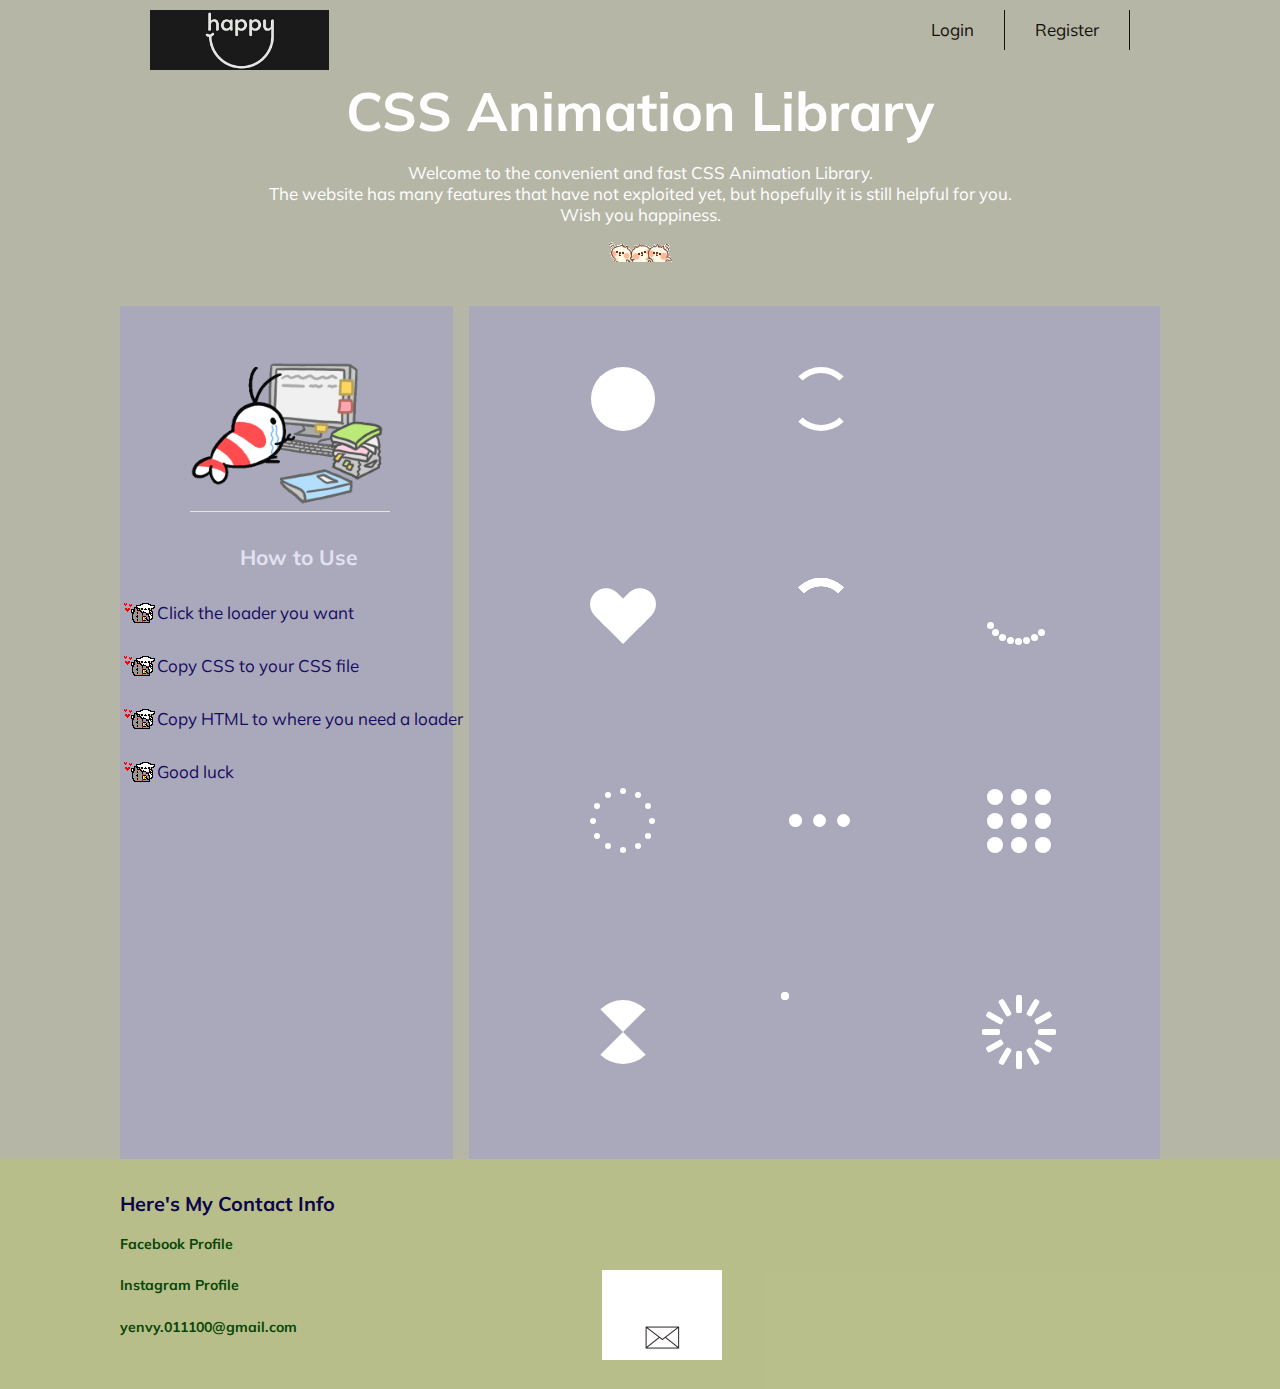
<file: CSS Animation Library/layout/index.html>
<!DOCTYPE html>
<html lang="en">
<head>
    <meta charset="UTF-8">
    <meta name="viewport" content="width=device-width, initial-scale=1.0">
    <title>Wish You Happiness</title>
    <link rel="icon" href="images/smile.jpg"/>
    <link rel="stylesheet" type="text/css" href="css/style.css"/>
    <link rel="stylesheet" type="text/css" href="css/spinner.css"/>
    <link rel="stylesheet" type="text/css" href="css/upload.css"/>
</head>
<body>
     <div id="menu-top">
        <div class="header-logo">           
            <img src="images/logo.jpg" alt=""/>
        </div>
        <div class="header-menu">
            <ul>
                <li>
                    <a href="">Login</a>
                </li>
                <li>
                    <a href="">Register</a>
                </li>
            </ul>
        </div>
     </div>
     <div id="banner">
        <div class="title">
            <h1>CSS Animation Library</h1>
            <p>Welcome to the convenient and fast CSS Animation Library.<br />
               The website has many features that have not exploited yet, but hopefully it is still helpful for you.<br />
               Wish you happiness.<br />
            </p>
        <div class="column">
            <img src="images/banner.gif" alt=""/>
        </div>
        </div>
     </div>
     <div id="main">
         <div id="left">
            <div class="column">
                <img src="images/left.gif" alt=""/>
            </div>
             <div class="menu-left">
                <h3>How to Use</h3>
                <ul>
                    <li><a href="">Click the loader you want</a></li>
                    <li><a href="">Copy CSS to your CSS file</a></li>
                    <li><a href="">Copy HTML to where you need a loader</a></li>
                    <li><a href="">Good luck</a></li>
                </ul>
             </div>
         </div>
         <div id="right">
            <div class="css-sprinners" id="sprinner-list">
                <div class="css-spinner clickable" onclick="lda.css.show('circle')">
                    <div class="lds-circle">
                        <div></div>
                    </div>
                    <div class="name">
                        "loading"
                        <i class="i-html">
                        </i>
                    </div>
                </div>
                <div class="css-spinner clickable" onclick="lda.css.show('dual-ring')">
                    <div class="lds-dual-ring">
                    </div>
                    <div class="name">
                        "loading" 
                        <i class="i-html">
                        </i>
                    </div>
                </div>
                <div class="css-spinner clickable" onclick="lda.css.show('facebook')">
                    <div class="lds-facebook">
                        <div></div>
                        <div></div>
                        <div></div>
                    </div>
                    <div class="name">
                        "loading" 
                        <i class="i-html">
                        </i>
                    </div>
                </div>
                <div class="css-spinner clickable" onclick="lda.css.show('heart')">
                    <div class="lds-heart">
                        <div></div>
                    </div>
                    <div class="name">
                        "loading" 
                        <i class="i-html">
                        </i>
                    </div>
                </div>
                <div class="css-spinner clickable" onclick="lda.css.show('ring')">
                    <div class="lds-ring">
                        <div></div>
                        <div></div>
                        <div></div>
                        <div></div>
                    </div>
                    <div class="name">
                        "loading" 
                        <i class="i-html">
                        </i>
                    </div>
                </div>
                <div class="css-spinner clickable" onclick="lda.css.show('roller')">
                    <div class="lds-roller">
                        <div></div>
                        <div></div>
                        <div></div>
                        <div></div>
                        <div></div>
                        <div></div>
                        <div></div>
                        <div></div>
                    </div>
                    <div class="name">
                        "loading" 
                        <i class="i-html">
                        </i>
                    </div>
                </div>
                <div class="css-spinner clickable" onclick="lda.css.show('default')">
                    <div class="lds-default">
                        <div></div>
                        <div></div>
                        <div></div>
                        <div></div>
                        <div></div>
                        <div></div>
                        <div></div>
                        <div></div>
                        <div></div>
                        <div></div>
                        <div></div>
                        <div></div>
                    </div>
                    <div class="name">
                        "loading" 
                        <i class="i-html">
                        </i>
                    </div>
                </div>
                <div class="css-spinner clickable" onclick="lda.css.show('ellipsis')">
                    <div class="lds-ellipsis">
                        <div></div>
                        <div></div>
                        <div></div>
                        <div></div>
                    </div>
                    <div class="name">
                        "loading" 
                        <i class="i-html">
                        </i>
                    </div>
                </div>
                <div class="css-spinner clickable" onclick="lda.css.show('grid')">
                    <div class="lds-grid">
                        <div></div>
                        <div></div>
                        <div></div>
                        <div></div>
                        <div></div>
                        <div></div>
                        <div></div>
                        <div></div>
                        <div></div>
                    </div>
                    <div class="name">
                        "loading" 
                        <i class="i-html">
                        </i>
                    </div>
                </div>
                <div class="css-spinner clickable" onclick="lda.css.show('hourglass')">
                    <div class="lds-hourglass"></div>
                    <div class="name">
                        "loading" 
                        <i class="i-html">
                        </i>
                    </div>
                </div>
                <div class="css-spinner clickable" onclick="lda.css.show('ripple')">
                    <div class="lds-ripple">
                        <div></div>
                        <div></div>
                    </div>
                    <div class="name">
                        "loading"
                        <i class="i-html">
                        </i>
                    </div>
                </div>
                <div class="css-spinner clickable" onclick="lda.css.show('spinner')">
                    <div class="lds-spinner">
                        <div></div>
                        <div></div>
                        <div></div>
                        <div></div>
                        <div></div>
                        <div></div>
                        <div></div>
                        <div></div>
                        <div></div>
                        <div></div>
                        <div></div>
                        <div></div>
                    </div>
                    <div class="name">
                     "loading" 
                     <i class="i-html">
                     </i>
                    </div>
                </div>
            </div>
         </div>
     </div>
     <div class="ldcv ldcvmgr active" data-name="local-css-src" style="display: none;">
        <div class="base w-640 h-75 rwd">
            <div class="inner card p-0">
                <div class="card-body p-0">
                    <span>CSS</span>
                    <span style="top:80%">HTML</span>
                    <textarea class="border-bottom" ld="css" rows="15"></textarea>
                    <textarea ld="html" rows="5"></textarea>
                </div>
            </div>
        </div>
    </div>
     <div id="footer">
        <div class="column">
            <ul>
                <h3>Here's My Contact Info</h3>
                <h5><a href="https://www.facebook.com/vyphan0111" >Facebook Profile</a></h5>
                <h5><a href="https://www.instagram.com/s.dydyy_/" >Instagram Profile</a></h5>
                <h5><a >yenvy.011100@gmail.com</a></h5>
            </ul>
        </div>
        <div class="column">
            <img src="images/footer3.gif" alt=""/>
        </div>
    </div>
     </div>
</body>
</html>
</file>
<file: CSS Animation Library/layout/css/style.css>
@import url('https://fonts.googleapis.com/css2?family=Mulish:wght@300;400;700&display=swap');

body {
    color: #fff;
    background: url("https://images.pexels.com/photos/4155634/pexels-photo-4155634.jpeg?auto=compress&cs=tinysrgb&dpr=2&h=650&w=940") fixed #b6b6a7 top center no-repeat;
    background-size: 120%;
}
html, body {
    width: 100%;
    height: 900px;
    margin: 0;
    padding: 0;
    font-family: 'Mulish', sans-serif;
    font-size: 17px;
}
h1, h2, h3, h4, h5, h6 {
    font-weight: 900px;
    text-decoration: none;
}
#menu-top {  
    height: 50px;
    margin: 10px 150px;
}
#menu-top .header-logo img {
    width: auto;
    height: 60px;
    float: left;
}
.header-menu {
    float: right;
}
.header-menu ul li a {
    text-decoration: none;
    display: block;
    height: 40px;
    line-height: 40px;
    color: #141109;
    padding: 0px 30px 0px 30px;
    border-right: 1px solid #141109;
    float: right;
}
#banner {
    height: 190px;
    width: 100%;
    text-align: center;
    margin: 20px auto;
}
#banner .title h1 {
    line-height: 30px;
    font-size: 6vh;
}
#banner .column { 
    width: 50px;
    height: 25px;
    display: inline-block;
    margin-right: 20px;
}
#main #left {
    background: rgba(141, 140, 233, 0.295);
    width: 26%;
    float: left;
    min-height: 853px;
    margin-left: 120px;
}
#left .column img {
    max-width: 200px;
    max-height: 300px;
    margin: 5px 70px ;
    border-bottom: 1px solid #e9e5d9;
}
#main #left .menu-left ul li a {
    display: block;
    text-decoration: none;
    line-height: 40px;
    text-indent: 37px;
    text-align: left;
    color: #170b61;
    background: url(../images/note2.gif) no-repeat 4px;
}
#main #left .menu-left ul li {
    list-style: none;
    margin: 13px -40px;
    padding: 0px;
    font-size: 17px;
}
#main #left .menu-left {
    height: 50px;
    margin-top: 20px;
    text-align: left;
    color: #e3e1f1;
}
#main #left .menu-left h3 {
    line-height: 30px;
    margin-left: 120px;
    font-size: 21px;
}
#main #right {
    background: rgba(141, 140, 233, 0.295);
    width: 54%;
    min-height: 853px;
    float: right;
    padding-left: 57px;
    margin-right: 120px;
}
#upload {
    background: rgba(141, 140, 233, 0.295);
    height: 700px;
    width: 100%;
    float: left;
}
#footer {
    background: rgba(191, 212, 67, 0.295);
    height: 230px; 
    width: 100%;                                                                                                                                                        
    text-align: left;
    clear:both;
    font-size: 1em;
} 
#footer .column ul h3 {
    line-height: 15px;
    color: rgb(12, 5, 75);
}
#footer .column ul h5 a {
    text-decoration: none;
    color: #074607;
} 
#footer .column ul h5 a:hover {
    color: #aa0c07;
} 
#footer .column ul {
    width: 30%;
    margin-left: 80px;
    float: left;
}
#footer .column img {
    max-width: 20%;
    max-height: 90px;
    float: left;
    margin: 111px 146px 0px 138px;
}             
#menu-top ul {
    margin: 0px;
    padding: 0px;
}
#menu-top ul li {
    list-style: none;
    float: left;
}
#main #right .css-spinner {
    margin: 53px 57px;
    display: inline-block;
}
@media (max-width: 768px) {
    body {
      background-size: cover;
    }
    #main #right .css-spinner {
    margin: 70px 30px;
    }
}
#main #right .css-spinners {
    width: 170%;
    margin: 200px 20px;
    line-height: 50px;
    transition: color 0.5s ease-in-out;
}
#main #right .css-spinner > .name {
    opacity: 0;
    transition: opacity 0.3s ease-in;
    color: #fff;
}
#main #right .css-spinners .css-spinner i {
    font-family: 'ldi' !important;
    speak-as: none;
    font-style: normal;
    font-weight: normal;
    font-variant: normal;
    text-transform: none;
    vertical-align: 0;
    line-height: 1;
    -webkit-font-smoothing: antialiased;
    -moz-osx-font-smoothing: grayscale;
}
#main #right .css-spinner:hover > .name {
    opacity: 1;
}
.flex-wrap {
    -ms-flex-wrap: wrap!important;
    flex-wrap: wrap!important;
}
.d-flex {
    display: -ms-flexbox!important;
    display: flex!important;
}
.justify-content-center {
    -ms-flex-pack: center!important;
    justify-content: center!important;
}
#main #right .clickable {
    cursor: pointer !important;
}
.ldcvmgr {
    font-size: 17px;
}
.ldcv {
    position: fixed;
    top: 0;
    left: 0;
    z-index: -1;
    width: 100%;
    height: 100%;
    opacity: 0;
    text-align: center;
    perspective: 1024px;
    transition: opacity .2s ease-in-out,visibility .2s ease-in-out;
    visibility: hidden;
}
.ldcv .active {
    visibility: visible;
    opacity: 1;
}
.ldcv>.base {
    text-align: left;
    z-index: 5;
    max-width: 80%;
    max-height: 90%;
    display: inline-block;
    vertical-align: middle;
}
.ldcvmgr[data-name=local-css-src] span {
    position: absolute;
    right: 0;
    background: rgba(0,0,0,0.3);
    color: #fff;
    border-radius: 3px;
    margin: 10px;
    padding: 0.5em 0.75em;
    line-height: 1em;
    font-size: 0.875em;
}
.ldcvmgr[data-name=local-css-src] textarea {
    border: 0;
    width: 100%;
    display: block;
    padding: 20px;
    font-family: consolas;
}
.w-640 {
    width: 640px;
}
.h-75 {
    height: 75%!important;
}
.ldcv>.base>.inner {
    width: 100%;
    height: 100%;
    overflow: hidden;
    border-radius: 5px;
    box-shadow: 0 4px 8px rgba(0,0,0,0.3);
    background: #fff;
    padding: 0;
    transform: translateZ(0);
    transform-origin: 50% 50%;
    transition: all .2s ease-in-out;
}
.ldcv:before {
    content: " ";
    display: block;
    position: absolute;
    top: 0;
    left: 0;
    width: 100%;
    height: 100%;
    background: rgba(0,0,0,0.5);
}
.ldcv:after {
    content: " ";
    display: inline-block;
    height: 100%;
    width: 0;
    vertical-align: middle;
    margin-right: -0.25em;
}
.p-0 {
    padding: 0!important;
}
.card {
    position: relative;
    display: -ms-flexbox;
    display: flex;
    -ms-flex-direction: column;
    flex-direction: column;
    min-width: 0;
    word-wrap: break-word;
    background-color: #fff;
    background-clip: border-box;
    border: 1px solid rgba(0,0,0,.125);
    border-radius: .25rem;
}
.card-body {
    -ms-flex: 1 1 auto;
    flex: 1 1 auto;
    padding: 1.25rem;
}
.border-bottom {
    border-bottom: 1px solid #dee2e6!important;
}
textarea {
    overflow: auto;
    resize: vertical;
}
button, input, optgroup, select, textarea {
    margin: 0;
    font-family: inherit;
    font-size: inherit;
    line-height: inherit;
}
*, ::after, ::before {
    box-sizing: border-box;
}
textarea {
    -webkit-writing-mod: horizontal-tb !important;
    text-rendering: auto;
    color: -internal-light-dark(black, white);
    letter-spacing: normal;
    word-spacing: normal;
    text-transform: none;
    text-indent: 0px;
    text-shadow: none;
    display: inline-block;
    text-align: start;
    appearance: textarea;
    background-color: -internal-light-dark(rgb(255, 255, 255), rgb(59, 59, 59));
    -webkit-rtl-ordering: logical;
    flex-direction: column;
    resize: auto;
    cursor: text;
    white-space: pre-wrap;
    overflow-wrap: break-word;
    margin: 0em;
    font: 400 13.3333px Arial;
    border-width: 1px;
    border-style: solid;
    border-color: -internal-light-dark(rgb(118, 118, 118), rgb(133, 133, 133));
    border-image: initial;
    padding: 2px;
    border-radius: 2px;
}
</file>
<file: CSS Animation Library/layout/css/spinner.css>
.lds-default {
  display: inline-block;
  position: relative;
  width: 80px;
  height: 80px;
}
.lds-default div {
  position: absolute;
  width: 6px;
  height: 6px;
  background: currentColor;
  border-radius: 50%;
  animation: lds-default 1.2s linear infinite;
}
.lds-default div:nth-child(1) {
  animation-delay: 0s;
  top: 37px;
  left: 66px;
}
.lds-default div:nth-child(2) {
  animation-delay: -0.1s;
  top: 22px;
  left: 62px;
}
.lds-default div:nth-child(3) {
  animation-delay: -0.2s;
  top: 11px;
  left: 52px;
}
.lds-default div:nth-child(4) {
  animation-delay: -0.3s;
  top: 7px;
  left: 37px;
}
.lds-default div:nth-child(5) {
  animation-delay: -0.4s;
  top: 11px;
  left: 22px;
}
.lds-default div:nth-child(6) {
  animation-delay: -0.5s;
  top: 22px;
  left: 11px;
}
.lds-default div:nth-child(7) {
  animation-delay: -0.6s;
  top: 37px;
  left: 7px;
}
.lds-default div:nth-child(8) {
  animation-delay: -0.7s;
  top: 52px;
  left: 11px;
}
.lds-default div:nth-child(9) {
  animation-delay: -0.8s;
  top: 62px;
  left: 22px;
}
.lds-default div:nth-child(10) {
  animation-delay: -0.9s;
  top: 66px;
  left: 37px;
}
.lds-default div:nth-child(11) {
  animation-delay: -1s;
  top: 62px;
  left: 52px;
}
.lds-default div:nth-child(12) {
  animation-delay: -1.1s;
  top: 52px;
  left: 62px;
}
@keyframes lds-default {
  0%, 20%, 80%, 100% {
    transform: scale(1);
  }
  50% {
    transform: scale(1.5);
  }
}
.lds-grid {
  display: inline-block;
  position: relative;
  width: 80px;
  height: 80px;
}
.lds-grid div {
  position: absolute;
  width: 16px;
  height: 16px;
  border-radius: 50%;
  background: currentColor;
  animation: lds-grid 1.2s linear infinite;
}
.lds-grid div:nth-child(1) {
  top: 8px;
  left: 8px;
  animation-delay: 0s;
}
.lds-grid div:nth-child(2) {
  top: 8px;
  left: 32px;
  animation-delay: -0.4s;
}
.lds-grid div:nth-child(3) {
  top: 8px;
  left: 56px;
  animation-delay: -0.8s;
}
.lds-grid div:nth-child(4) {
  top: 32px;
  left: 8px;
  animation-delay: -0.4s;
}
.lds-grid div:nth-child(5) {
  top: 32px;
  left: 32px;
  animation-delay: -0.8s;
}
.lds-grid div:nth-child(6) {
  top: 32px;
  left: 56px;
  animation-delay: -1.2s;
}
.lds-grid div:nth-child(7) {
  top: 56px;
  left: 8px;
  animation-delay: -0.8s;
}
.lds-grid div:nth-child(8) {
  top: 56px;
  left: 32px;
  animation-delay: -1.2s;
}
.lds-grid div:nth-child(9) {
  top: 56px;
  left: 56px;
  animation-delay: -1.6s;
}
@keyframes lds-grid {
  0%, 100% {
    opacity: 1;
  }
  50% {
    opacity: 0.5;
  }
}
.lds-ellipsis {
  display: inline-block;
  position: relative;
  width: 80px;
  height: 80px;
}
.lds-ellipsis div {
  position: absolute;
  top: 33px;
  width: 13px;
  height: 13px;
  border-radius: 50%;
  background: currentColor;
  animation-timing-function: cubic-bezier(0, 1, 1, 0);
}
.lds-ellipsis div:nth-child(1) {
  left: 8px;
  animation: lds-ellipsis1 0.6s infinite;
}
.lds-ellipsis div:nth-child(2) {
  left: 8px;
  animation: lds-ellipsis2 0.6s infinite;
}
.lds-ellipsis div:nth-child(3) {
  left: 32px;
  animation: lds-ellipsis2 0.6s infinite;
}
.lds-ellipsis div:nth-child(4) {
  left: 56px;
  animation: lds-ellipsis3 0.6s infinite;
}
@keyframes lds-ellipsis1 {
  0% {
    transform: scale(0);
  }
  100% {
    transform: scale(1);
  }
}
@keyframes lds-ellipsis3 {
  0% {
    transform: scale(1);
  }
  100% {
    transform: scale(0);
  }
}
@keyframes lds-ellipsis2 {
  0% {
    transform: translate(0, 0);
  }
  100% {
    transform: translate(24px, 0);
  }
}
.lds-ripple {
  display: inline-block;
  position: relative;
  width: 80px;
  height: 80px;
}
.lds-ripple div {
  position: absolute;
  border: 4px solid currentColor;
  opacity: 1;
  border-radius: 50%;
  animation: lds-ripple 1s cubic-bezier(0, 0.2, 0.8, 1) infinite;
}
.lds-ripple div:nth-child(2) {
  animation-delay: -0.5s;
}
@keyframes lds-ripple {
  0% {
    top: 36px;
    left: 36px;
    width: 0;
    height: 0;
    opacity: 1;
  }
  100% {
    top: 0px;
    left: 0px;
    width: 72px;
    height: 72px;
    opacity: 0;
  }
}
.lds-facebook {
  display: inline-block;
  position: relative;
  width: 80px;
  height: 80px;
}
.lds-facebook div {
  display: inline-block;
  position: absolute;
  left: 8px;
  width: 16px;
  background: currentColor;
  animation: lds-facebook 1.2s cubic-bezier(0, 0.5, 0.5, 1) infinite;
}
.lds-facebook div:nth-child(1) {
  left: 8px;
  animation-delay: -0.24s;
}
.lds-facebook div:nth-child(2) {
  left: 32px;
  animation-delay: -0.12s;
}
.lds-facebook div:nth-child(3) {
  left: 56px;
  animation-delay: 0;
}
@keyframes lds-facebook {
  0% {
    top: 8px;
    height: 64px;
  }
  50%, 100% {
    top: 24px;
    height: 32px;
  }
}
.lds-dual-ring {
  display: inline-block;
  width: 80px;
  height: 80px;
}
.lds-dual-ring:after {
  content: " ";
  display: block;
  width: 64px;
  height: 64px;
  margin: 8px;
  border-radius: 50%;
  border: 6px solid currentColor;
  border-color: currentColor transparent currentColor transparent;
  animation: lds-dual-ring 1.2s linear infinite;
}
@keyframes lds-dual-ring {
  0% {
    transform: rotate(0deg);
  }
  100% {
    transform: rotate(360deg);
  }
}
.lds-roller {
  display: inline-block;
  position: relative;
  width: 80px;
  height: 80px;
}
.lds-roller div {
  animation: lds-roller 1.2s cubic-bezier(0.5, 0, 0.5, 1) infinite;
  transform-origin: 40px 40px;
}
.lds-roller div:after {
  content: " ";
  display: block;
  position: absolute;
  width: 7px;
  height: 7px;
  border-radius: 50%;
  background: currentColor;
  margin: -4px 0 0 -4px;
}
.lds-roller div:nth-child(1) {
  animation-delay: -0.036s;
}
.lds-roller div:nth-child(1):after {
  top: 63px;
  left: 63px;
}
.lds-roller div:nth-child(2) {
  animation-delay: -0.072s;
}
.lds-roller div:nth-child(2):after {
  top: 68px;
  left: 56px;
}
.lds-roller div:nth-child(3) {
  animation-delay: -0.108s;
}
.lds-roller div:nth-child(3):after {
  top: 71px;
  left: 48px;
}
.lds-roller div:nth-child(4) {
  animation-delay: -0.144s;
}
.lds-roller div:nth-child(4):after {
  top: 72px;
  left: 40px;
}
.lds-roller div:nth-child(5) {
  animation-delay: -0.18s;
}
.lds-roller div:nth-child(5):after {
  top: 71px;
  left: 32px;
}
.lds-roller div:nth-child(6) {
  animation-delay: -0.216s;
}
.lds-roller div:nth-child(6):after {
  top: 68px;
  left: 24px;
}
.lds-roller div:nth-child(7) {
  animation-delay: -0.252s;
}
.lds-roller div:nth-child(7):after {
  top: 63px;
  left: 17px;
}
.lds-roller div:nth-child(8) {
  animation-delay: -0.288s;
}
.lds-roller div:nth-child(8):after {
  top: 56px;
  left: 12px;
}
@keyframes lds-roller {
  0% {
    transform: rotate(0deg);
  }
  100% {
    transform: rotate(360deg);
  }
}
.lds-heart {
  display: inline-block;
  position: relative;
  width: 80px;
  height: 80px;
  transform: rotate(45deg);
  transform-origin: 40px 40px;
}
.lds-heart div {
  top: 32px;
  left: 32px;
  position: absolute;
  width: 32px;
  height: 32px;
  background: currentColor;
  animation: lds-heart 1.2s infinite cubic-bezier(0.215, 0.61, 0.355, 1);
}
.lds-heart div:after,.lds-heart div:before {
  content: " ";
  position: absolute;
  display: block;
  width: 32px;
  height: 32px;
  background: currentColor;
}
.lds-heart div:before {
  left: -24px;
  border-radius: 50% 0 0 50%;
}
.lds-heart div:after {
  top: -24px;
  border-radius: 50% 50% 0 0;
}
@keyframes lds-heart {
  0% {
    transform: scale(0.95);
  }
  5% {
    transform: scale(1.1);
  }
  39% {
    transform: scale(0.85);
  }
  45% {
    transform: scale(1);
  }
  60% {
    transform: scale(0.95);
  }
  100% {
    transform: scale(0.9);
  }
}
.lds-spinner {
  color: official;
  display: inline-block;
  position: relative;
  width: 80px;
  height: 80px;
}
.lds-spinner div {
  transform-origin: 40px 40px;
  animation: lds-spinner 1.2s linear infinite;
}
.lds-spinner div:after {
  content: " ";
  display: block;
  position: absolute;
  top: 3px;
  left: 37px;
  width: 6px;
  height: 18px;
  border-radius: 20%;
  background: currentColor;
}
.lds-spinner div:nth-child(1) {
  transform: rotate(0deg);
  animation-delay: -1.1s;
}
.lds-spinner div:nth-child(2) {
  transform: rotate(30deg);
  animation-delay: -1s;
}
.lds-spinner div:nth-child(3) {
  transform: rotate(60deg);
  animation-delay: -0.9s;
}
.lds-spinner div:nth-child(4) {
  transform: rotate(90deg);
  animation-delay: -0.8s;
}
.lds-spinner div:nth-child(5) {
  transform: rotate(120deg);
  animation-delay: -0.7s;
}
.lds-spinner div:nth-child(6) {
  transform: rotate(150deg);
  animation-delay: -0.6s;
}
.lds-spinner div:nth-child(7) {
  transform: rotate(180deg);
  animation-delay: -0.5s;
}
.lds-spinner div:nth-child(8) {
  transform: rotate(210deg);
  animation-delay: -0.4s;
}
.lds-spinner div:nth-child(9) {
  transform: rotate(240deg);
  animation-delay: -0.3s;
}
.lds-spinner div:nth-child(10) {
  transform: rotate(270deg);
  animation-delay: -0.2s;
}
.lds-spinner div:nth-child(11) {
  transform: rotate(300deg);
  animation-delay: -0.1s;
}
.lds-spinner div:nth-child(12) {
  transform: rotate(330deg);
  animation-delay: 0s;
}
@keyframes lds-spinner {
  0% {
    opacity: 1;
  }
  100% {
    opacity: 0;
  }
}
.lds-circle {
  display: inline-block;
  transform: translateZ(1px);
}
.lds-circle > div {
  display: inline-block;
  width: 64px;
  height: 64px;
  margin: 8px;
  border-radius: 50%;
  background: currentColor;
  animation: lds-circle 2.4s cubic-bezier(0, 0.2, 0.8, 1) infinite;
}
@keyframes lds-circle {
  0%, 100% {
    animation-timing-function: cubic-bezier(0.5, 0, 1, 0.5);
  }
  0% {
    transform: rotateY(0deg);
  }
  50% {
    transform: rotateY(1800deg);
    animation-timing-function: cubic-bezier(0, 0.5, 0.5, 1);
  }
  100% {
    transform: rotateY(3600deg);
  }
}
.lds-hourglass {
  display: inline-block;
  position: relative;
  width: 80px;
  height: 80px;
}
.lds-hourglass:after {
  content: " ";
  display: block;
  border-radius: 50%;
  width: 0;
  height: 0;
  margin: 8px;
  box-sizing: border-box;
  border: 32px solid currentColor;
  border-color: currentColor transparent currentColor transparent;
  animation: lds-hourglass 1.2s infinite;
}
@keyframes lds-hourglass {
  0% {
    transform: rotate(0);
    animation-timing-function: cubic-bezier(0.55, 0.055, 0.675, 0.19);
  }
  50% {
    transform: rotate(900deg);
    animation-timing-function: cubic-bezier(0.215, 0.61, 0.355, 1);
  }
  100% {
    transform: rotate(1800deg);
  }
}
.lds-ring {
  display: inline-block;
  position: relative;
  width: 80px;
  height: 80px;
}
.lds-ring div {
  box-sizing: border-box;
  display: block;
  position: absolute;
  width: 64px;
  height: 64px;
  margin: 8px;
  border: 8px solid currentColor;
  border-radius: 50%;
  animation: lds-ring 1.2s cubic-bezier(0.5, 0, 0.5, 1) infinite;
  border-color: currentColor transparent transparent transparent;
}
.lds-ring div:nth-child(1) {
  animation-delay: -0.45s;
}
.lds-ring div:nth-child(2) {
  animation-delay: -0.3s;
}
.lds-ring div:nth-child(3) {
  animation-delay: -0.15s;
}
@keyframes lds-ring {
  0% {
    transform: rotate(0deg);
  }
  100% {
    transform: rotate(360deg);
  }
}
.block {
  width: 80px;
  height: 80px;
  background: none;
  margin: 20px;
  box-shadow: 0 0px 0px rgba(0,0,0,0.2);
  border-radius: 2px;
  padding: 10px;
  transform: scale(1);
  display: inline-block;
}
</file>
<file: CSS Animation Library/layout/css/upload.css>
.card-body {
    -ms-flex: 1 1 auto;
    flex: 1 1 auto;
    padding: 1.25rem;
}
.lded.lded-icon {
    min-height: 205px;
}
.lded {
    font-size: 16px;
}
.lded {
    font-size: 17px;
}
.lded {
    position: relative;
}
*, ::after, ::before {
    box-sizing: border-box;
}
.content {
    font-family: Roboto;
}
.lded.lded-icon .viewer {
    width: 200px;
    height: 200px;
    position: absolute;
    top: 0;
    left: 0;
    margin: 0;
    z-index: 5;
}
.lded .viewer {
    background-image: url([data-uri]);
    border: 1px solid #ccc;
    width: 100%;
    height: 300px;
    margin: 15px auto;
    border-radius: 3px;
    overflow: hidden;
    position: relative;
    z-index: 1;
}
.shadow {
    box-shadow: 0 .5rem 1rem rgba(0,0,0,.15)!important;
}
.lded .viewer>.inner, .lded .viewer>.inner>.centered {
    position: absolute;
    top: -500px;
    left: -500px;
    bottom: -500px;
    right: -500px;
    margin: auto;
    overflow: hidden;
    width: 100%;
    height: 100%;
}
.lded .viewer>.inner {
    outline: 1px solid rgba(0,0,0,0.2);
    border: 1px solid rgba(255,255,255,0.2);
}
svg {
    overflow: hidden;
    vertical-align: middle;
}
.lded .hint-3d {
    display: none;
}
i {
    font-family: 'ldi' !important;
    speak-as: none;
    font-style: normal;
    font-weight: normal;
    font-variant: normal;
    text-transform: none;
    vertical-align: 0;
    line-height: 1;
    -webkit-font-smoothing: antialiased;
    -moz-osx-font-smoothing: grayscale;
}
</file>
